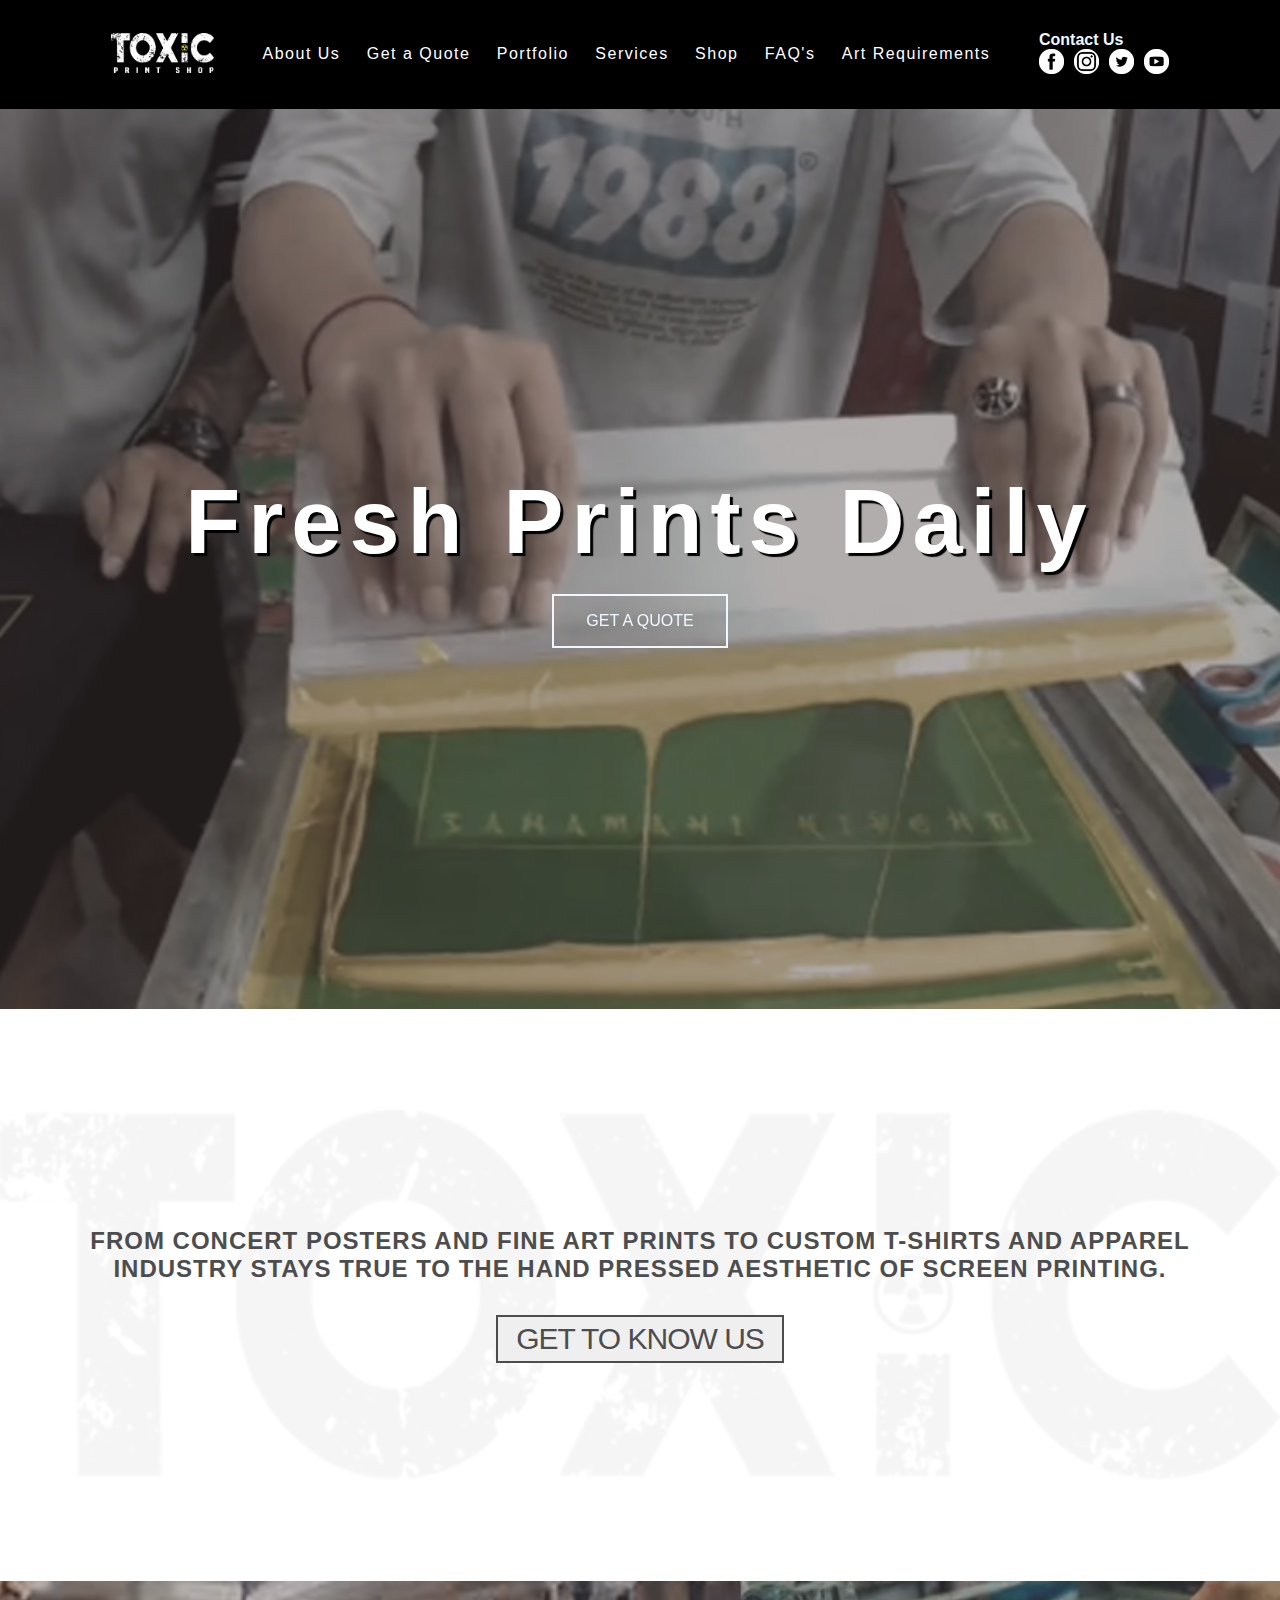
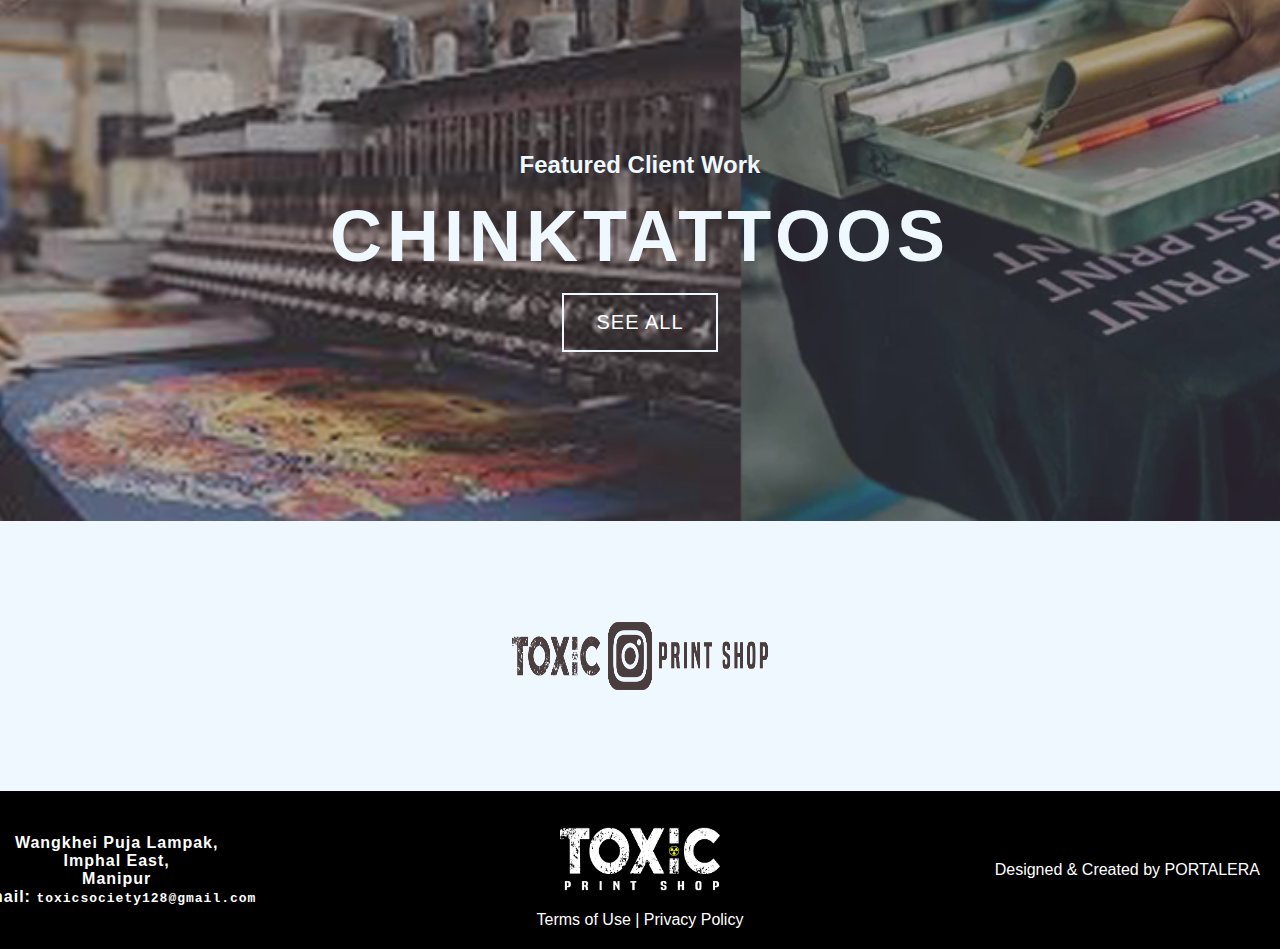
<file: index.html>
<!DOCTYPE html>
<html lang="en">

<head>
    <meta charset="UTF-8">
    <meta name="viewport" content="width=device-width, initial-scale=1.0">
    <title>Toxic Print Shop</title>
    <link rel="stylesheet" href="assets/css/styles.css">
    <link href="https://fonts.cdnfonts.com/css/built-titling" rel="stylesheet">
    <link rel="shortcut icon" href="./assets/photos/logos/TS LOGO.svg" type="image/x-icon">
                
    
</head>

<body>
    <nav class="navbar">
        <div class="nav-container">
            <div class="logo">
                <a href="index.html"><img src="assets/photos/logos/TS LOGO.svg" alt="Logo of Toxic Print Shop" /></a>
            </div>

            <div class="toggle-button">&#9776;</div>

            <div class="link-ahanba">
                <ul class="nav-links">
                    <li><a href="./assets/pages/about.html">About Us</a></li>
                    <li><a href="./assets/pages/get.html">Get a Quote</a></li>
                    <li><a href="./assets/pages/portfolio.html">Portfolio</a></li>
                    <li><a href="./assets/pages/services.html">Services</a></li>
                    <li><a href="./assets/pages/shop.html">Shop</a></li>
                    <li><a href="./assets/pages/faq.html">FAQ's</a></li>
                    <li><a href="./assets/pages/art.html">Art Requirements</a></li>
                </ul>
            </div>

            <div class="contact">
                <li class="contact-list">
                    <h4>
                        Contact Us
                    </h4>
                    <div class="social-icons">
                        <a href="#"><img src="assets/photos/icons/facebook.png" alt="Facebook"></a>
                        <a href="#"><img src="assets/photos/icons/instagram.png" alt="Instagram"></a>
                        <a href="#"><img src="assets/photos/icons/twiter.png" alt="X"></a>
                        <a href="#"><img src="assets/photos/icons/youtube.png" alt="YouTube"></a>
                    </div>
                </li>
            </div>
        </div>
    </nav>

    <!-- Hero Section -->
    <section class="hero">
        <div class="hero-content">
            <h1>Fresh Prints Daily</h1>
            <a href="./assets/pages/get.html">
                <button class="cta-btn">Get a Quote</button>
            </a>
        </div>
    </section>

    <!-- Get-to-know Section -->
    <section class="get-to-know">
        <div class="get-to-know-content">
            <p>FROM CONCERT POSTERS AND FINE ART PRINTS TO CUSTOM T-SHIRTS AND APPAREL <br>
                INDUSTRY STAYS TRUE TO THE HAND PRESSED AESTHETIC OF SCREEN PRINTING.</p>
            <a href="./assets/pages/about.html">
                <button class="get-to-know-btn">GET TO KNOW US</button>
            </a>
        </div>
    </section>

    <!-- Featured Client Work Section -->
    <section class="client-work">
        <div class="client-work-content">
            <h3>Featured Client Work</h3>
            <h2>CHINKTATTOOS</h2>
            <a href="./assets/pages/portfolio.html">
                <button class="see-all-btn">See All</button>
            </a>
        </div>
    </section>

    <!-- Featured Logo Section -->
    <section class="hero-logo">
        <div class="hero-logo-content">

        </div>
    </section>

    <!-- Footer Section -->
    <footer class="footer">
        <div class="footer-content">
            <div class="address">
                <p>Wangkhei Puja Lampak, <br> Imphal East,<br> Manipur</p>
                <p>Email: <samp>toxicsociety128@gmail.com</samp></p>
            </div>
            <div class="footer-logo">
                <img src="assets/photos/logos/TS LOGO.svg" alt="Logo of Toxic Print Shop" />
                <p>Terms of Use | Privacy Policy</p>
            </div>
            <div class="footer-bottom">
                <p>Designed & Created by PORTALERA</p>
            </div>
        </div>
    </footer>

    <script src="assets/js/index.js"></script>
</body>

</html>
</file>
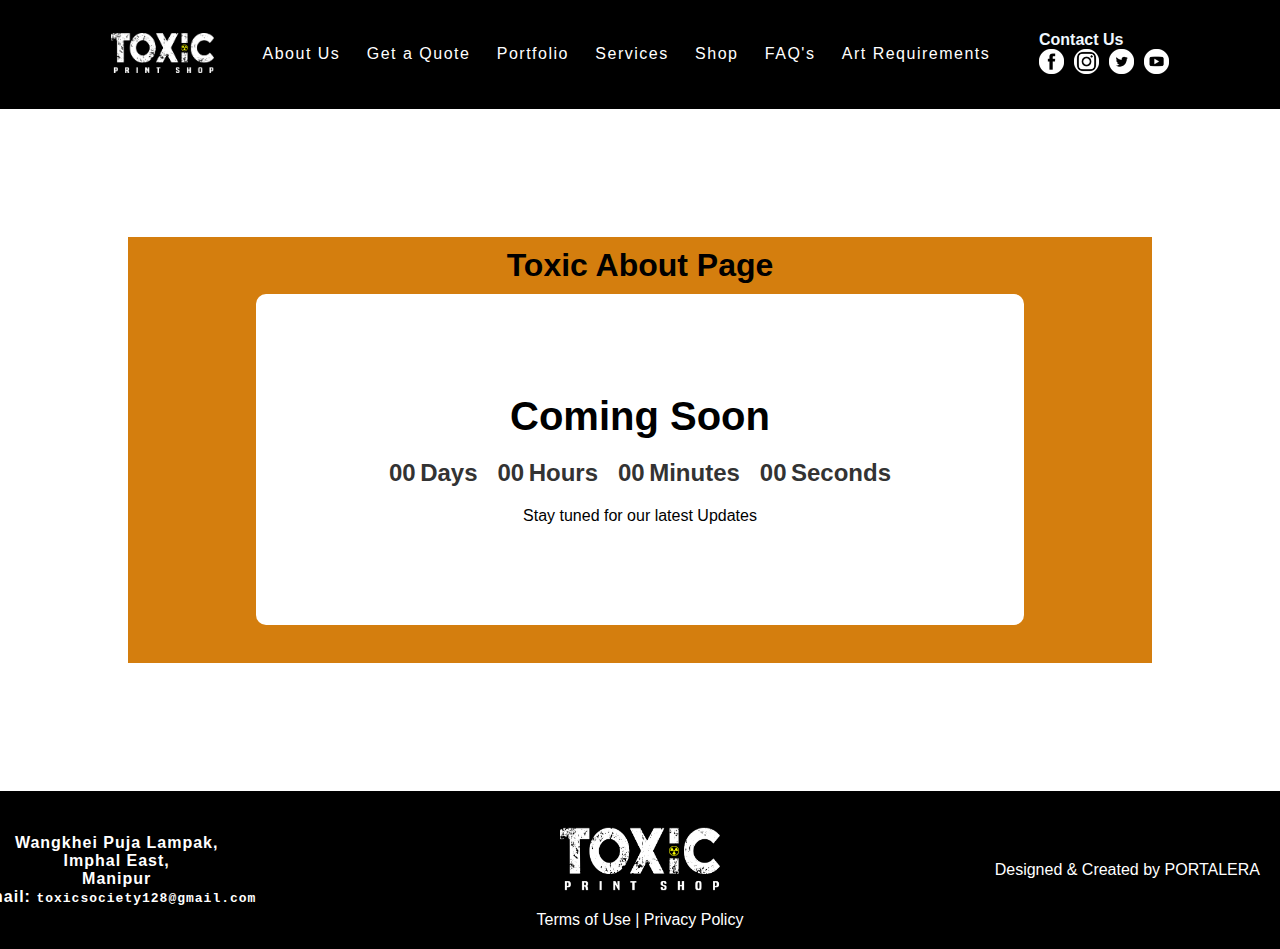
<file: assets/pages/about.html>
<!DOCTYPE html>
<html lang="en">
<head>
    <meta charset="UTF-8">
    <meta name="viewport" content="width=device-width, initial-scale=1.0">
    <title>About</title>
    <link rel="stylesheet" href="../css/styles.css">
</head>
<body>
    <!-- ================================================ -->
    <!-- Navbar layout sidagi houre -->
     <div id="external-navbar">

     </div>

    <!-- ================================================ -->
    <!-- Main content Layout Sidagi Houre -->
    <main id="blog-posts">
        <div>
            <h1>Toxic About Page</h1>
        </div>
        <div class="blog-post">
            <section class="coming-soon">
                <h2>Coming Soon</h2>
                <div class="countdown">
                    <div>
                        <span id="days">00</span>
                        <span>Days</span>
                    </div>
                    <div>
                        <span id="hours">00</span>
                        <span>Hours</span>
                    </div>
                    <div>
                        <span id="minutes">00</span>
                        <span>Minutes</span>
                    </div>
                    <div>
                        <span id="seconds">00</span>
                        <span>Seconds</span>
                    </div>
                </div>
                <p>Stay tuned for our latest Updates</p>
            </section>

        </div>

    </main>

    <!-- ================================================== -->
    <!-- Footer layout sidagi houre -->
    <footer id="external-footer">


    <!-- ======================================================================================== -->
    <!-- Script -->
    <script src="../js/coming-soon.js"></script>
    <script src="../js/mayon.js"></script>
    
    
</body>
</html>
</file>
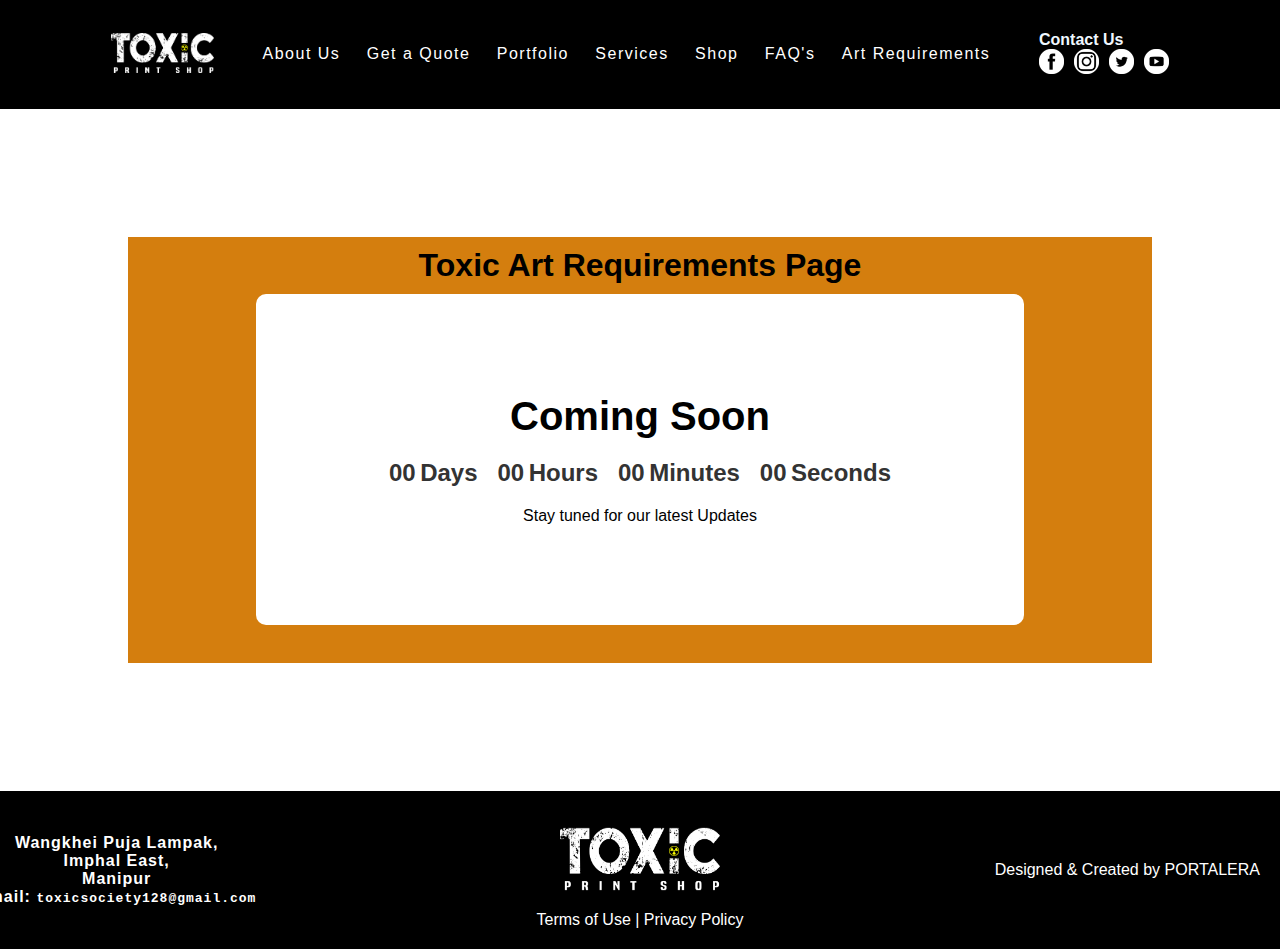
<file: assets/pages/art.html>
<!DOCTYPE html>
<html lang="en">
<head>
    <meta charset="UTF-8">
    <meta name="viewport" content="width=device-width, initial-scale=1.0">
    <title>Art Requirements</title>
    <link rel="stylesheet" href="../css/styles.css">
</head>
<body>
    <!-- ================================================ -->
    <!-- Navbar layout sidagi houre -->
    <div id="external-navbar">

    </div>

   <!-- ================================================ -->
   <!-- Main content Layout Sidagi Houre -->
    <main id="blog-posts">
        <div>
            <h1>Toxic Art Requirements Page</h1>
        </div>
        <div class="blog-post">
            <section class="coming-soon">
                <h2>Coming Soon</h2>
                <div class="countdown">
                    <div>
                        <span id="days">00</span>
                        <span>Days</span>
                    </div>
                    <div>
                        <span id="hours">00</span>
                        <span>Hours</span>
                    </div>
                    <div>
                        <span id="minutes">00</span>
                        <span>Minutes</span>
                    </div>
                    <div>
                        <span id="seconds">00</span>
                        <span>Seconds</span>
                    </div>
                </div>
                <p>Stay tuned for our latest Updates</p>
            </section>

        </div>

    </main>

    <!-- ================================================== -->
    <!-- Footer layout sidagi houre -->
    <footer id="external-footer">



    <!-- ======================================================================================== -->
    <!-- Script -->
    <script src="/assets/js/coming-soon.js"></script>
    <script src="../js/mayon.js"></script>
    
    
</body>
</html>
</file>
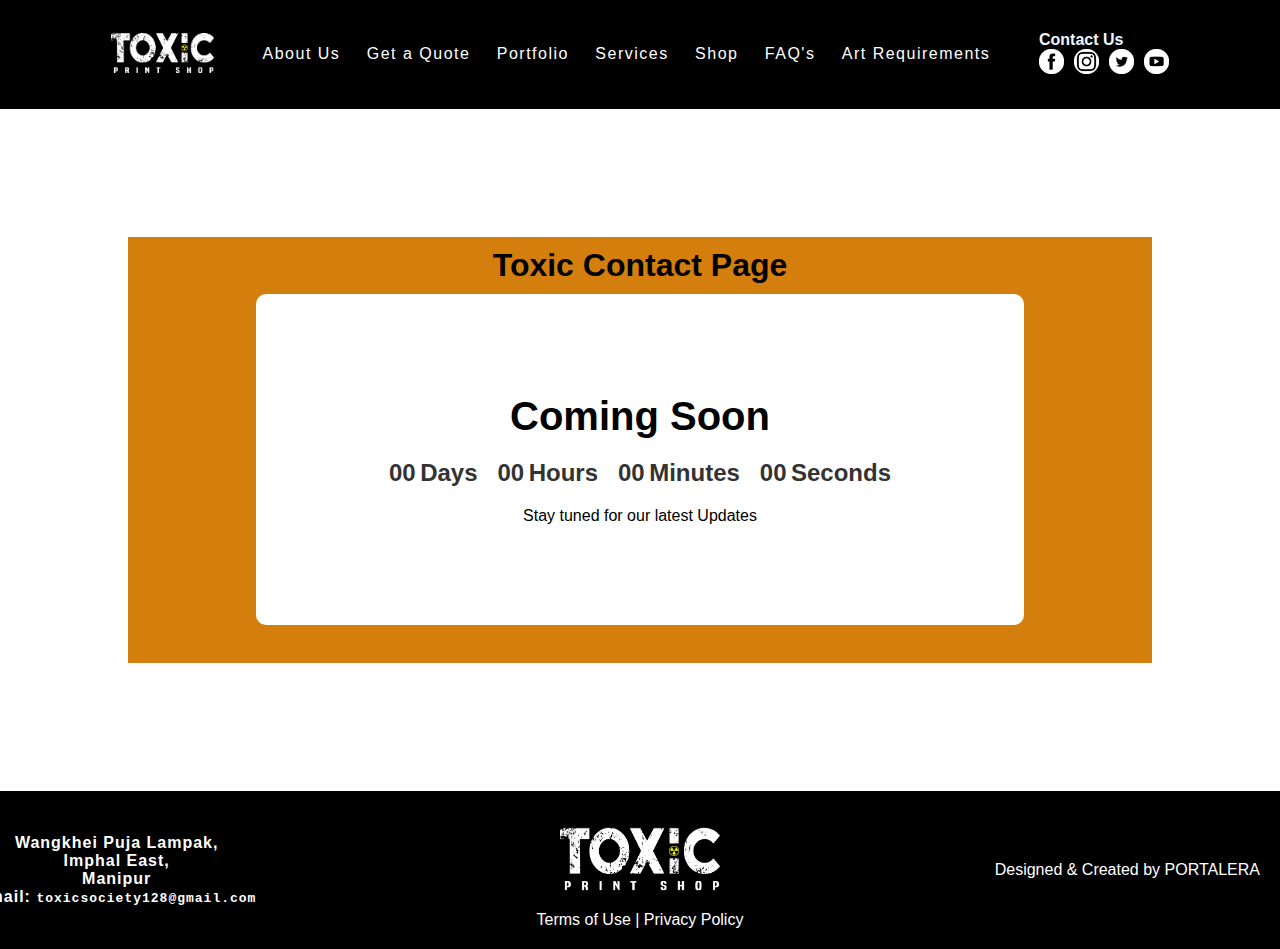
<file: assets/pages/contact.html>
<!DOCTYPE html>
<html lang="en">
<head>
    <meta charset="UTF-8">
    <meta name="viewport" content="width=device-width, initial-scale=1.0">
    <title>Contact</title>
    <link rel="stylesheet" href="../css/styles.css">
</head>
<body>
    <!-- ================================================ -->
    <!-- Navbar layout sidagi houre -->
    <div id="external-navbar">

    </div>

   <!-- ================================================ -->
   <!-- Main content Layout Sidagi Houre -->
    <main id="blog-posts">
        <div>
            <h1>Toxic Contact Page</h1>
        </div>
        <div class="blog-post">
            <section class="coming-soon">
                <h2>Coming Soon</h2>
                <div class="countdown">
                    <div>
                        <span id="days">00</span>
                        <span>Days</span>
                    </div>
                    <div>
                        <span id="hours">00</span>
                        <span>Hours</span>
                    </div>
                    <div>
                        <span id="minutes">00</span>
                        <span>Minutes</span>
                    </div>
                    <div>
                        <span id="seconds">00</span>
                        <span>Seconds</span>
                    </div>
                </div>
                <p>Stay tuned for our latest Updates</p>
            </section>

        </div>

    </main>

    <!-- ================================================== -->
    <!-- Footer layout sidagi houre -->
    <footer id="external-footer">


<!-- ======================================================================================== -->
    <!-- Script -->
    <script src="/assets/js/coming-soon.js"></script>
    <script src="../js/mayon.js"></script>
    
    
    
</body>
</html>
</file>
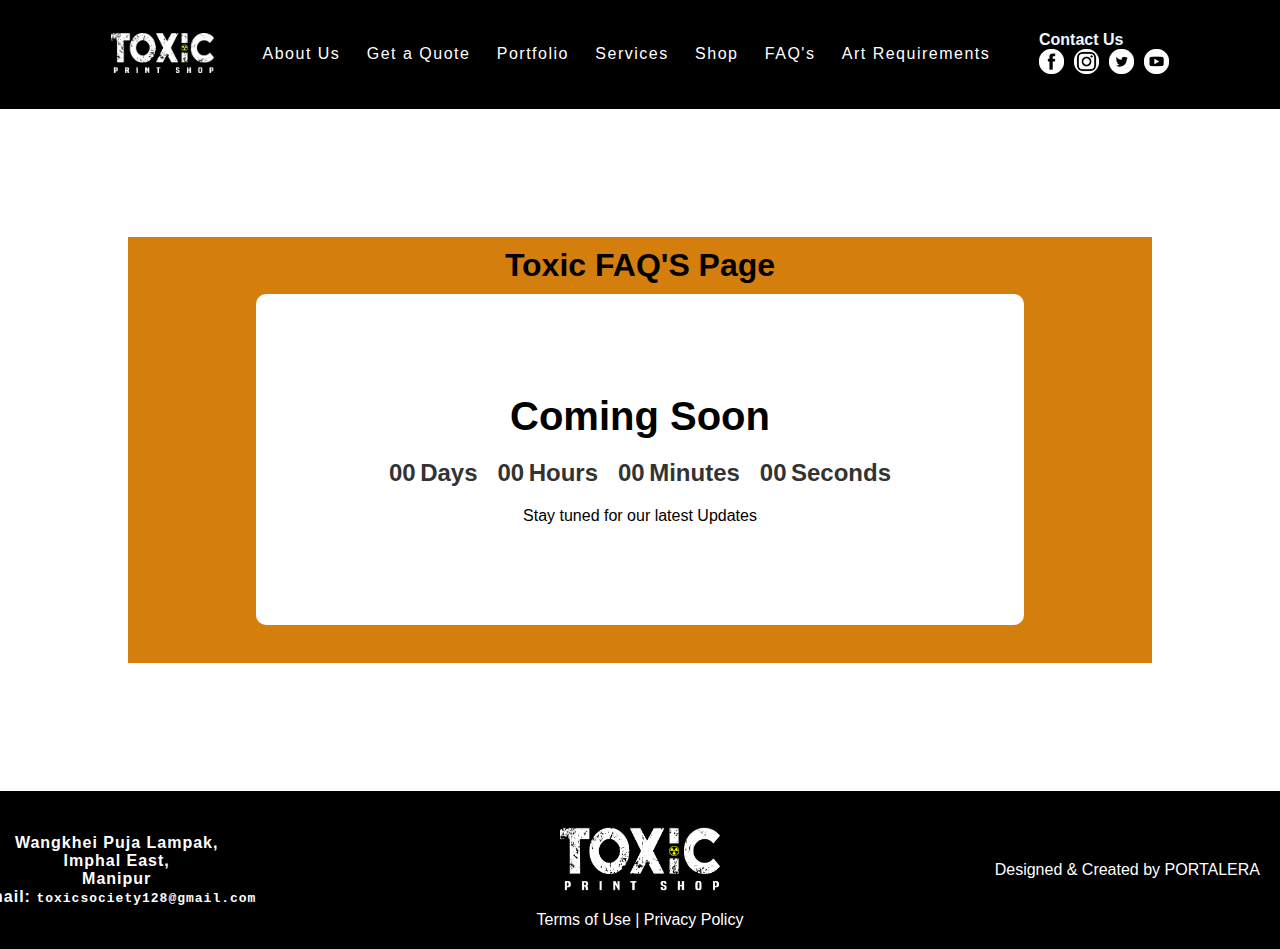
<file: assets/pages/faq.html>
<!DOCTYPE html>
<html lang="en">
<head>
    <meta charset="UTF-8">
    <meta name="viewport" content="width=device-width, initial-scale=1.0">
    <title>FAQ'S</title>
    <link rel="stylesheet" href="../css/styles.css">
</head>
<body>
    <!-- ================================================ -->
    <!-- Navbar layout sidagi houre -->
    <div id="external-navbar">

    </div>

   <!-- ================================================ -->
   <!-- Main content Layout Sidagi Houre -->
    <main id="blog-posts">
        <div>
            <h1>Toxic FAQ'S Page</h1>
        </div>
        <div class="blog-post">
            <section class="coming-soon">
                <h2>Coming Soon</h2>
                <div class="countdown">
                    <div>
                        <span id="days">00</span>
                        <span>Days</span>
                    </div>
                    <div>
                        <span id="hours">00</span>
                        <span>Hours</span>
                    </div>
                    <div>
                        <span id="minutes">00</span>
                        <span>Minutes</span>
                    </div>
                    <div>
                        <span id="seconds">00</span>
                        <span>Seconds</span>
                    </div>
                </div>
                <p>Stay tuned for our latest Updates</p>
            </section>

        </div>

    </main>


    <!-- ================================================== -->
    <!-- Footer layout sidagi houre -->
    <footer id="external-footer">


<!-- ======================================================================================== -->
    <!-- Script -->
    <script src="/assets/js/coming-soon.js"></script>
    <script src="../js/mayon.js"></script>
    
    
    
</body>
</html>
</file>
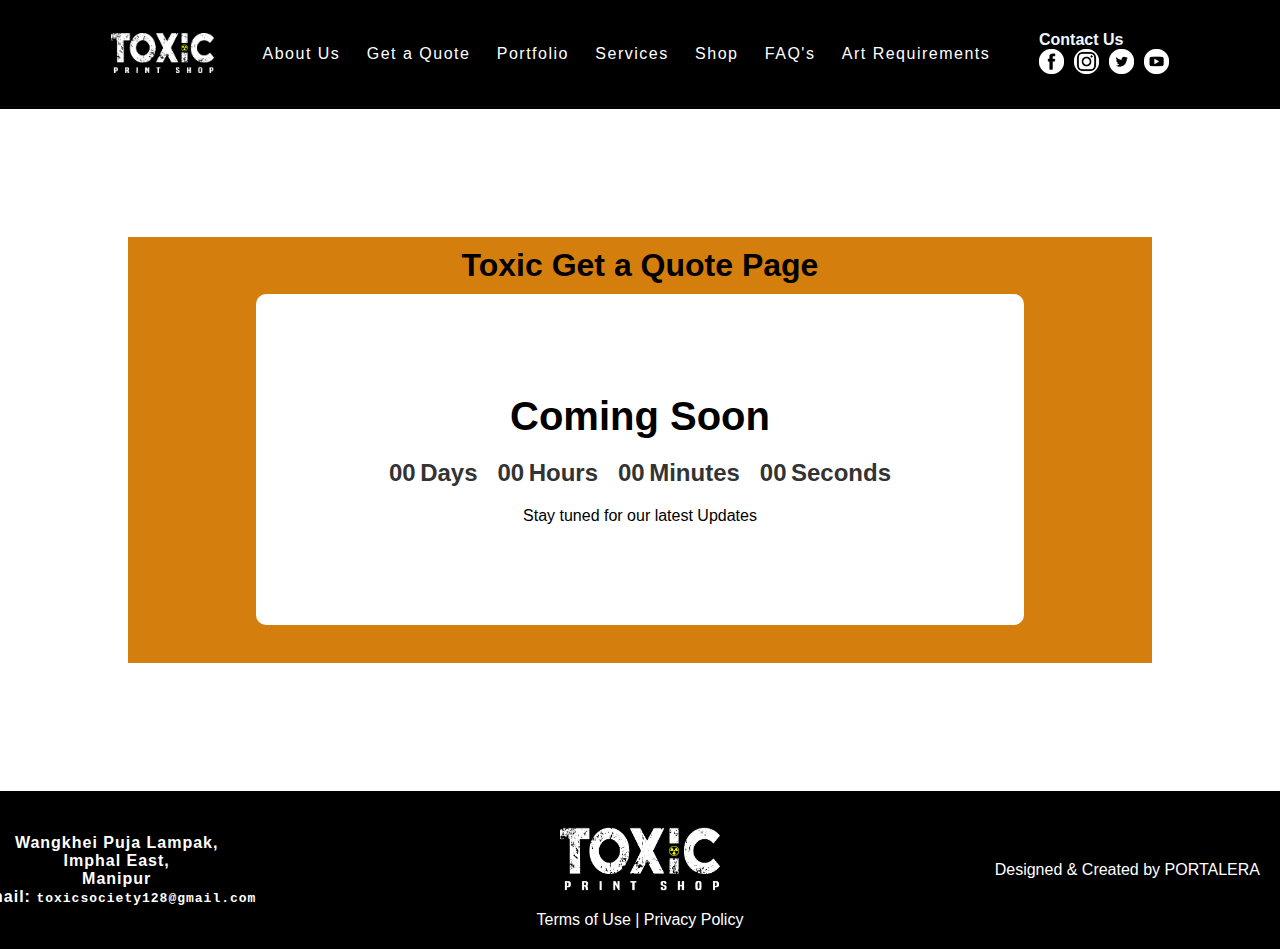
<file: assets/pages/get.html>
<!DOCTYPE html>
<html lang="en">
<head>
    <meta charset="UTF-8">
    <meta name="viewport" content="width=device-width, initial-scale=1.0">
    <title>Get a Quote</title>
    <link rel="stylesheet" href="../css/styles.css">
</head>
<body>
    <!-- ================================================ -->
    <!-- Navbar layout sidagi houre -->
    <div id="external-navbar">

    </div>

   <!-- ================================================ -->
   <!-- Main content Layout Sidagi Houre -->
    <main id="blog-posts">
        <div>
            <h1>Toxic Get a Quote Page</h1>
        </div>
        <div class="blog-post">
            <section class="coming-soon">
                <h2>Coming Soon</h2>
                <div class="countdown">
                    <div>
                        <span id="days">00</span>
                        <span>Days</span>
                    </div>
                    <div>
                        <span id="hours">00</span>
                        <span>Hours</span>
                    </div>
                    <div>
                        <span id="minutes">00</span>
                        <span>Minutes</span>
                    </div>
                    <div>
                        <span id="seconds">00</span>
                        <span>Seconds</span>
                    </div>
                </div>
                <p>Stay tuned for our latest Updates</p>
            </section>

        </div>

    </main>

    <!-- ================================================== -->
    <!-- Footer layout sidagi houre -->
    <footer id="external-footer">


<!-- ======================================================================================== -->
    <!-- Script -->
    <script src="/assets/js/coming-soon.js"></script>
    <script src="../js/mayon.js"></script>
    
    
    
</body>
</html>
</file>
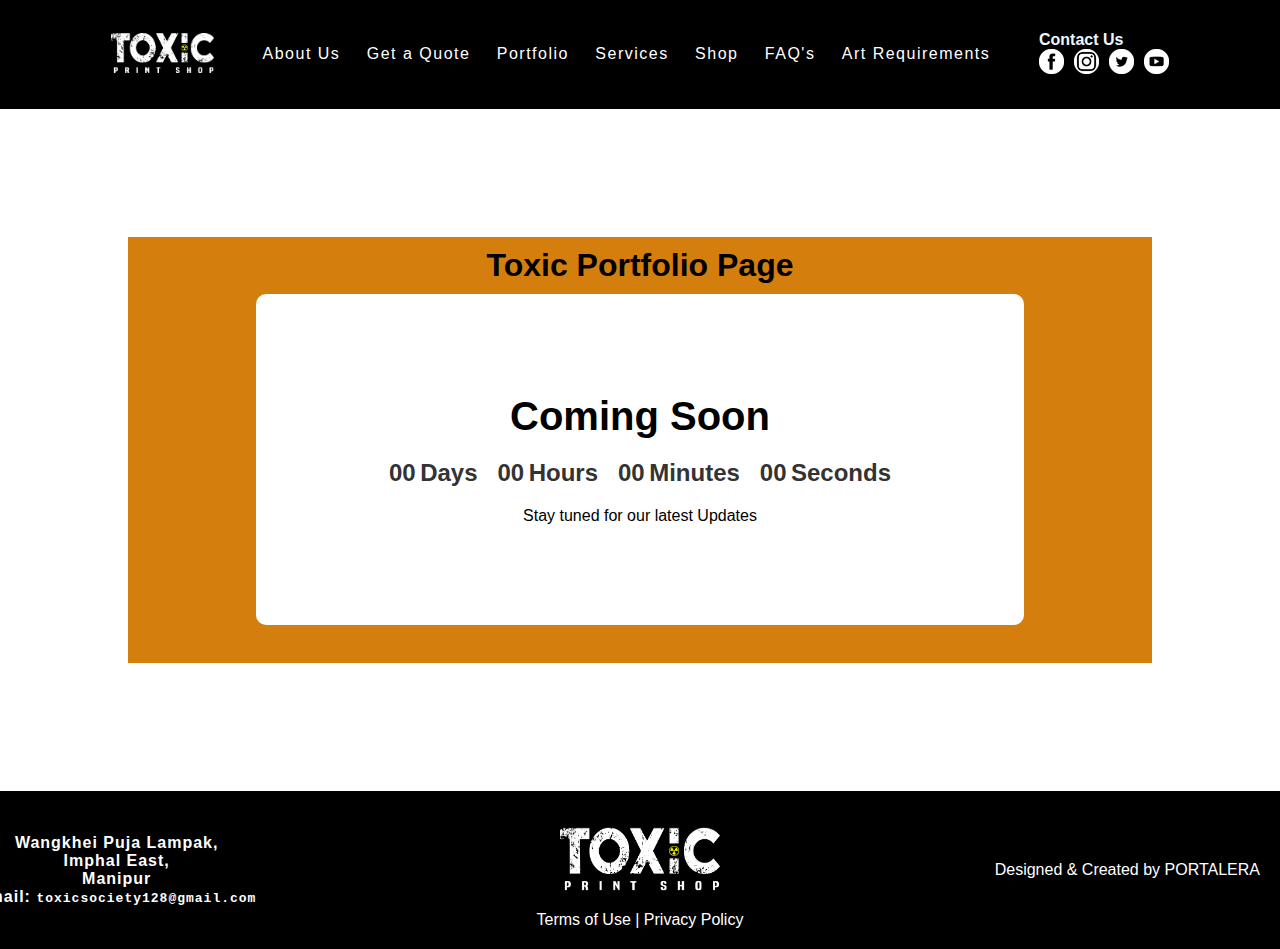
<file: assets/pages/portfolio.html>
<!DOCTYPE html>
<html lang="en">
<head>
    <meta charset="UTF-8">
    <meta name="viewport" content="width=device-width, initial-scale=1.0">
    <title>Portfolio</title>
    <link rel="stylesheet" href="../css/styles.css">
</head>
<body>
    <!-- ================================================ -->
    <!-- Navbar layout sidagi houre -->
    <div id="external-navbar">

    </div>

   <!-- ================================================ -->
   <!-- Main content Layout Sidagi Houre -->
    <main id="blog-posts">
        <div>
            <h1>Toxic Portfolio Page</h1>
        </div>
        <div class="blog-post">
            <section class="coming-soon">
                <h2>Coming Soon</h2>
                <div class="countdown">
                    <div>
                        <span id="days">00</span>
                        <span>Days</span>
                    </div>
                    <div>
                        <span id="hours">00</span>
                        <span>Hours</span>
                    </div>
                    <div>
                        <span id="minutes">00</span>
                        <span>Minutes</span>
                    </div>
                    <div>
                        <span id="seconds">00</span>
                        <span>Seconds</span>
                    </div>
                </div>
                <p>Stay tuned for our latest Updates</p>
            </section>

        </div>

    </main>

    <!-- ================================================== -->
    <!-- Footer layout sidagi houre -->
    <footer id="external-footer">


<!-- ======================================================================================== -->
    <!-- Script -->
    <script src="/assets/js/coming-soon.js"></script>
    <script src="../js/mayon.js"></script>
    
    
    
</body>
</html>
</file>
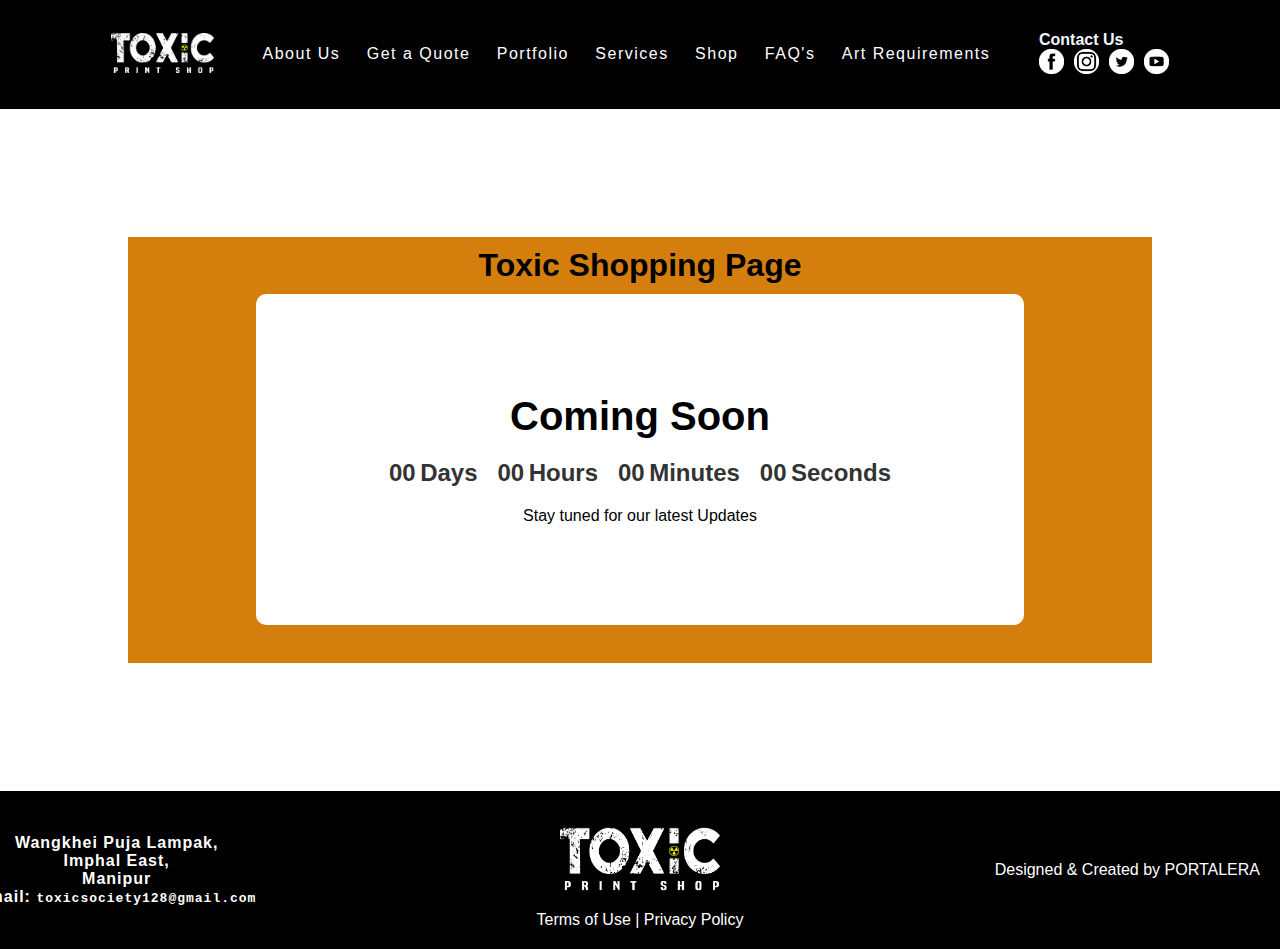
<file: assets/pages/shop.html>
<!DOCTYPE html>
<html lang="en">
<head>
    <meta charset="UTF-8">
    <meta name="viewport" content="width=device-width, initial-scale=1.0">
    <title>Shop</title>
    <link rel="stylesheet" href="../css/styles.css">
</head>
<body>
    <!-- ================================================ -->
    <!-- Navbar layout sidagi houre -->
    <div id="external-navbar">

    </div>

   <!-- ================================================ -->
   <!-- Main content Layout Sidagi Houre -->
    <main id="blog-posts">
        <div>
            <h1>Toxic Shopping Page</h1>
        </div>
        <div class="blog-post">
            <section class="coming-soon">
                <h2>Coming Soon</h2>
                <div class="countdown">
                    <div>
                        <span id="days">00</span>
                        <span>Days</span>
                    </div>
                    <div>
                        <span id="hours">00</span>
                        <span>Hours</span>
                    </div>
                    <div>
                        <span id="minutes">00</span>
                        <span>Minutes</span>
                    </div>
                    <div>
                        <span id="seconds">00</span>
                        <span>Seconds</span>
                    </div>
                </div>
                <p>Stay tuned for our latest Updates</p>
            </section>

        </div>

    </main>

    <!-- ================================================== -->
    <!-- Footer layout sidagi houre -->
    <footer id="external-footer">


<!-- ======================================================================================== -->
    <!-- Script -->
    <script src="/assets/js/coming-soon.js"></script>
    <script src="../js/mayon.js"></script>
    
    
    
</body>
</html>
</file>
<file: assets/css/styles.css>
* {
    margin: 0;
    padding: 0;
    box-sizing: border-box;
}

html {
    scroll-behavior: smooth;
}

:root {
    --murap-touba: #4d4d4d;
    --ngourap-touba: aliceblue;
    --amuba: black;
    --ut-machu: #BDD5EA;
}

body {
    font-family: 'Built Titling', sans-serif;
}


/* ================================================================================ */
/* ================================ */
/* NavBar Sidagi houre */

.navbar {
    background-color: var(--amuba);
    color: var(--ngourap-touba);
    padding: 1rem 6rem;
    position: sticky;
    top: 0;
    z-index: 1000; /* Ensure it stays above other content */
}

.nav-container {
    display: flex;
    justify-content: space-between;
    align-items: center;
    padding: 15px;
}

.logo {
    display: flex;
    align-items: center;
}

.logo img {
    height: 40px;
}

.toggle-button {
    font-size: 24px;
    color: white;
    display: none;
    cursor: pointer;
}

.nav-links {
    display: flex;
    gap: 20px;
    list-style: none;
    justify-content: center;
}

.nav-links a {
    color: white;
    text-decoration: none;
    font-weight: 400;
    letter-spacing: 1.5px;
    line-height: 1.5;
    flex-shrink: none;
    padding: .2rem .2rem;
}

.nav-links a:hover {
    background-color: var(--ut-machu);
    border-radius: 5px;
    width: 40rem;
    transform: translate(900%, 0);
}

.contact {
    text-align: start;
    list-style: none;
}

.contact .social-icons {
    display: flex;
    gap: 10px;
    justify-content: center;
}

.social-icons img {
    width: 25px;
    height: 25px;
}

.social-icons img:hover {
    background-color: var(--ut-machu);
    border-radius: 10px;
}

/* ================================== */
/* Hero Section Sidagi houre */

.hero {
    position: relative;
    height: 100vh;
    /* Full viewport height */
    background-image: url('../photos/images/Background_01.png');
    background-size: cover;
    /* Ensures the background covers the section */
    background-position: center;
    background-repeat: no-repeat;
    display: flex;
    justify-content: center;
    align-items: center;
}

/* Applying an overlay filter on the background */
.hero::before {
    content: "";
    position: absolute;
    top: 0;
    left: 0;
    width: 100%;
    height: 100%;
    background-color: rgba(75, 64, 64, 0.5);
    /* Black overlay with 50% opacity */
    opacity: 0.85;
    /* 52% opacity */
    z-index: 1;
}

.hero-content {
    position: relative;
    z-index: 2;
    text-align: center;
}

.hero h1 {
    color: white;
    font-size: 90px;
    font-weight: bold;
    margin-bottom: 20px;
    text-shadow: 3px 3px 1px rgba(0, 0, 0, 1);
    mix-blend-mode: multiply;
    letter-spacing: 8px;
}

.cta-btn {
    padding: 1rem 2rem;
    font-size: 1rem;
    color: var(--ngourap-touba);
    border: 2px solid var(--ngourap-touba);
    background-color: transparent;
    cursor: pointer;
    transition: background-color 0.3s ease;
    text-transform: uppercase;

}

.cta-btn:hover {
    background-color: var(--murap-touba);
}

/* ================================================== */
/* Get-To-Know */

.get-to-know {
    background-image: url('../photos/logos/toxic-background.png');
    background-size: contain;
    background-position: center;
    background-repeat: no-repeat;
    height: fit-content;
    position: relative;
    display: flex;
    justify-content: center;
    align-items: center;
    margin: 1rem 0;
    height: 60vh;
}

.get-to-know-content {
    position: relative;
    text-align: center;
    background-color: transparent;
}

.get-to-know-content p {
    color: var(--murap-touba);
    font-size: 1.5rem;
    font-weight: 600;
    margin: 2rem 2rem;
    letter-spacing: 1px;

}

.get-to-know-btn {
    width: 18rem;
    height: 3rem;
    color: var(--murap-touba);
    font-size: 30px;
    letter-spacing: -1px;
    border: 0.15rem solid var(--murap-touba);
    margin-bottom: 2rem;
    cursor: pointer;
    transition: background-color 0.3s ease;

}


.get-to-know-btn:hover {
    color: var(--ngourap-touba);
    background-color: var(--murap-touba);
}

/* ===================================================== */
/* Client Work Section sidei houre */

.client-work {
    padding: 3rem;
    background-image: url('../photos/images/Background_02.png');
    position: relative;
    background-size: cover;
    /* Ensures the background covers the section */
    background-position: center;
    background-repeat: no-repeat;
    display: flex;
    justify-content: center;
    align-items: center;
    text-align: center;
    height: 60vh;
}

/* Applying an overlay filter on the background */
.client-work::before {
    content: "";
    position: absolute;
    top: 0;
    left: 0;
    width: 100%;
    height: 100%;
    background-color: rgba(92, 75, 75, 0.5);
    /* Black overlay with 50% opacity */
    opacity: 0.85;
    z-index: 1;
    pointer-events: none;
}

.client-work-content h3 {
    color: var(--ngourap-touba);
    font-size: 1.5rem;
    margin-bottom: 1rem;
    position: relative;
    z-index: 2;
}

.client-work-content h2 {
    color: var(--ngourap-touba);
    font-size: 4.5rem;
    letter-spacing: 5px;
    margin-bottom: 1rem;
    position: relative;
    z-index: 2;
}

.see-all-btn {
    padding: 1rem 2rem;
    font-size: 20px;
    letter-spacing: 1px;
    background-color: transparent;
    color: white;
    border: 0.15rem solid var(--ngourap-touba);
    cursor: pointer;
    text-transform: uppercase;
    position: relative;
    z-index: 2;
}

.see-all-btn:hover {
    background-color: var(--murap-touba);
    color: var(--ngourap-touba);
}

/* ============================================== */
/* Logo Section Sidagi houre */

.hero-logo {
    width: 100%;
    height: 30vh;
    background-color: var(--ngourap-touba);
}

.hero-logo-content {
    background-image: url(../photos/logos/toxic-logo-instagram-logo.png);
    padding: 5px 5px;
    width: 100%;
    height: 30vh;
    background-position: center;
    background-repeat: no-repeat;
    /* Add this to adjust the background size */
    background-size: 20% 25%;
    /* Makes the image fit inside the container while maintaining its aspect ratio */

}

/* ========================================= */
/* Footer Section */

.footer {
    background-color: #000;
    color: #fff;
    padding: 20px;
}

.footer-content {
    display: flex;
    justify-content: space-between;
    align-items: center;
    flex-wrap: wrap;
    /* Ensures responsiveness for smaller screens */
    text-align: center;
    /* Ensures all text is centered */
}

.address {
    flex: 1;
}

.address p {
    font-weight: 600;
    letter-spacing: 1px;
    margin-left: -220px;
}

.address p span {
    text-transform: lowercase;
}

.footer-logo {
    flex: 1;
    text-align: center;
}

.footer-logo img {
    padding: 0;
    margin: 0;
    width: 10rem;
    height: 6rem;
}

.footer-bottom {
    flex: 1;
    text-align: right;
}

.footer-bottom p {
    margin: 0;
}

/* ========================================================================== */
/* countdown page sidei houre */

#blog-posts {
    background-color: #d47e0e;
    padding: 0 10% 3% 10%;
    margin: 10% 10%;
}

#blog-posts h1 {
    text-align: center;
    padding: 10px;

}

.coming-soon {
    text-align: center;
    padding: 100px;
    border-radius: 10px;
    background-color: white;
    align-content: center;
}

.coming-soon h2 {
    font-size: 2.5rem;
    margin-bottom: 20px;
}

.countdown {
    display: flex;
    justify-content: center;
    margin-bottom: 20px;
}

.countdown div {
    margin: 0 10px;
}

.countdown span {
    font-size: 1.5rem;
    font-weight: bold;
    color: #333;
}

.countdown p {
    font-size: 1.2rem;
    color: #777;
}

/* =============================================================== */
/* Tablate screen layout sidagi houre */

@media only screen and (min-width: 769px) and (max-width: 1024px) {

    .toggle-button {
        display: none;
    }


    .nav-container {
        align-items: center;
        gap: 20px;
        flex-wrap: wrap;

    }

    .logo {
        order: 1;
    }

    .link-ahanba {
        flex: 1 0 100%;
        order: 2;
    }

    .nav-links a {

        letter-spacing: 1.2px;
    }

    .contact {
        order: 1;
    }

    /* Hero Section */
    .hero h1 {
        font-size: 70px;
        letter-spacing: 5px;
    }

    .cta-btn {
        font-size: 0.9rem;
        padding: 1rem 1.7rem;
    }

    /* Footer */
    .footer-content {
        flex-direction: row;
        justify-content: space-around;
    }

    .address p {
        margin-left: -100px;
    }
}


/* ================================================================ */
/* Mobile Phone Screen layout sidagi houre */

@media only screen and (max-width: 768px) {

    .nav-links,
    .contact {
        display: none;
        /* Hide the links initially */
        flex-direction: column;
        position: absolute;
        top: 5rem;
        left: 0;
        width: 100%;
        background-color: #333;
        text-align: center;
        padding: 10px 0;
        z-index: 3;
    }

    .nav-links.active {
        display: flex;
        /* Show links when active */
    }

    .nav-links li {
        margin: 10px 0;
    }

    .toggle-button {
        display: block;
        /* Show toggle button on mobile */
    }

    .contact.active {
        display: flex;
    }

    /* Hero Section */
    .hero h1 {
        font-size: 50px;
        letter-spacing: 4px;
    }

    .cta-btn {
        font-size: 0.8rem;
        padding: 0.8rem 1.5rem;
    }

    /* Contact Us Section */
    .contact {
        margin-left: 0;
    }

    .social-icons img {
        width: 20px;
        height: 20px;
    }

    /* <!-- Featured Logo Section --> */

    .hero-logo-content {
        background-size: 50% 25%;
        /* Makes the image fit inside the container while maintaining its aspect ratio */

    }

    /* Footer */
    .footer-content {
        flex-direction: column;
        text-align: center;
    }

    .address p {
        margin-left: 0;
    }

    .footer-bottom p {
        text-align: center;
    }

    /* =============================================================================================== */
    /* Mobile Phone gee Countdown layout sidagi houre */

    #blog-posts {
        padding: 0 5% 3% 5%;
        /* Further reduce padding for smaller screens */
    }

    .coming-soon {
        padding: 30px;
        /* Further reduce padding for smaller screens */
    }

    .coming-soon h2 {
        font-size: 1.5rem;
        /* Further decrease font size for smaller screens */
    }

    .countdown {
        margin-bottom: 5px;
        /* Further decrease margin for smaller screens */
    }

    .countdown div {
        margin: 0 3px;
        /* Further decrease margin for smaller screens */
    }

    .countdown span {
        font-size: 1rem;
        /* Further decrease font size for smaller screens */
    }

    .countdown p {
        font-size: 0.9rem;
        /* Further decrease font size for smaller screens */
    }
}

/* =============================================================================================== */
/* Mobile Phone Screen Apikpa gee Layout Sidagi houre */

@media only screen and (max-width: 480px) {
    .nav-links a {
        font-size: 14px;
    }
}
</file>
